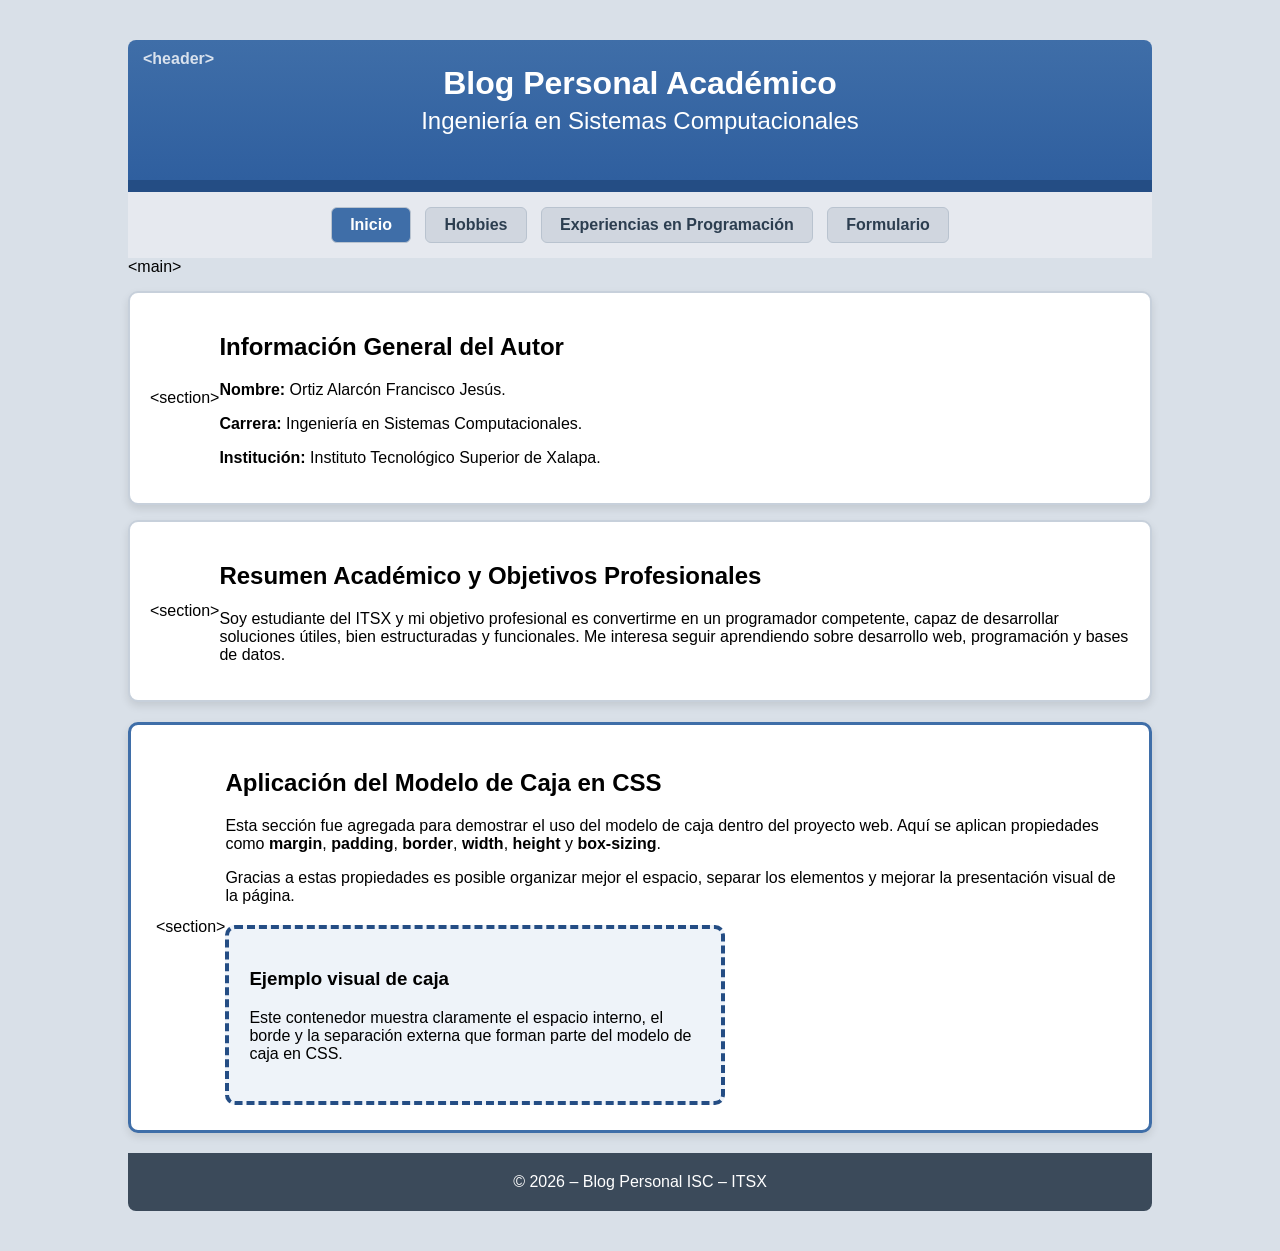
<file: index.html>
<!DOCTYPE html>
<html lang="es">
<head>
    <meta charset="UTF-8">
    <title>Blog Personal Académico</title>
    <link rel="stylesheet" href="estilos.css">
</head>
<body>

<div class="container">

    <!-- Encabezado principal del sitio -->
    <header>
        <div class="header-label">&lt;header&gt;</div>
        <h1>Blog Personal Académico</h1>
        <h2>Ingeniería en Sistemas Computacionales</h2>
    </header>

    <div class="header-bar"></div>

    <!-- Menú de navegación principal -->
    <nav>
        <a href="index.html" class="active">Inicio</a>
        <a href="hobbies.html">Hobbies</a>
        <a href="experiencias.html">Experiencias en Programación</a>
        <a href="formulario.html">Formulario</a>
    </nav>

    <div class="main-label">&lt;main&gt;</div>

    <!-- Sección de información general -->
    <div class="card">
        <div class="section-label">&lt;section&gt;</div>
        <div class="card-text full-width">
            <h2>Información General del Autor</h2>
            <p><strong>Nombre:</strong> Ortiz Alarcón Francisco Jesús.</p>
            <p><strong>Carrera:</strong> Ingeniería en Sistemas Computacionales.</p>
            <p><strong>Institución:</strong> Instituto Tecnológico Superior de Xalapa.</p>
        </div>
    </div>

    <!-- Sección de resumen académico -->
    <div class="card">
        <div class="section-label">&lt;section&gt;</div>
        <div class="card-text full-width">
            <h2>Resumen Académico y Objetivos Profesionales</h2>
            <p>
                Soy estudiante del ITSX y mi objetivo profesional es convertirme en un programador
                competente, capaz de desarrollar soluciones útiles, bien estructuradas y funcionales.
                Me interesa seguir aprendiendo sobre desarrollo web, programación y bases de datos.
            </p>
        </div>
    </div>

    <!-- Sección agregada para demostrar el Modelo de Caja en CSS -->
    <div class="card box-model-demo">
        <div class="section-label">&lt;section&gt;</div>
        <div class="card-text full-width">
            <h2>Aplicación del Modelo de Caja en CSS</h2>
            <p>
                Esta sección fue agregada para demostrar el uso del modelo de caja dentro del proyecto web.
                Aquí se aplican propiedades como <strong>margin</strong>, <strong>padding</strong>,
                <strong>border</strong>, <strong>width</strong>, <strong>height</strong> y
                <strong>box-sizing</strong>.
            </p>
            <p>
                Gracias a estas propiedades es posible organizar mejor el espacio, separar los elementos
                y mejorar la presentación visual de la página.
            </p>

            <!-- Contenedor visual para evidenciar el box model -->
            <div class="box-example">
                <h3>Ejemplo visual de caja</h3>
                <p>
                    Este contenedor muestra claramente el espacio interno, el borde y la separación externa
                    que forman parte del modelo de caja en CSS.
                </p>
            </div>
        </div>
    </div>

    <!-- Pie de página -->
    <footer>
        © 2026 – Blog Personal ISC – ITSX
    </footer>

</div>

</body>
</html>
</file>
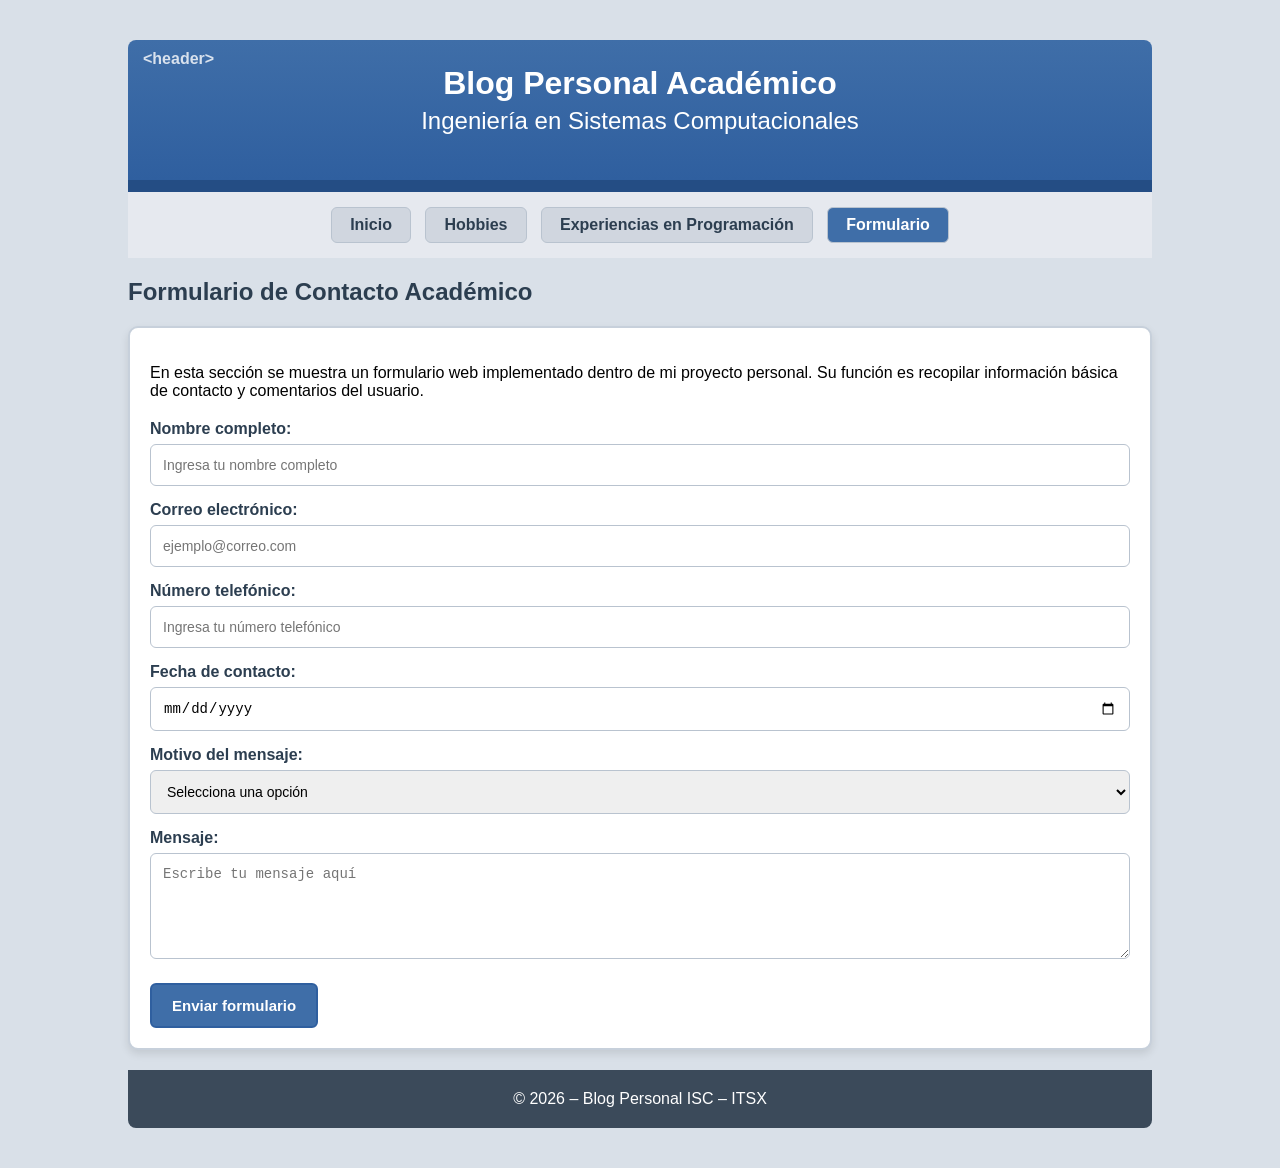
<file: formulario.html>
<!DOCTYPE html>
<html lang="es">
<head>
    <meta charset="UTF-8">
    <title>Formulario de Contacto</title>
    <link rel="stylesheet" href="estilos.css">
</head>
<body>

<div class="container">

    <!-- Encabezado principal del blog -->
    <header>
        <div class="header-label">&lt;header&gt;</div>
        <h1>Blog Personal Académico</h1>
        <h2>Ingeniería en Sistemas Computacionales</h2>
    </header>

    <div class="header-bar"></div>

    <!-- Menú de navegación del sitio -->
    <nav>
        <a href="index.html">Inicio</a>
        <a href="hobbies.html">Hobbies</a>
        <a href="experiencias.html">Experiencias en Programación</a>
        <a href="formulario.html" class="active">Formulario</a>
    </nav>

    <h2 class="page-title">Formulario de Contacto Académico</h2>

    <div class="card form-card">
        <div class="card-text full-width">
            <p>
                En esta sección se muestra un formulario web implementado dentro de mi proyecto personal.
                Su función es recopilar información básica de contacto y comentarios del usuario.
            </p>

            <!-- Inicio del formulario HTML -->
            <form action="#" method="post" class="contact-form">

                <!-- Campo de texto para escribir el nombre -->
                <label for="nombre">Nombre completo:</label>
                <input type="text" id="nombre" name="nombre" placeholder="Ingresa tu nombre completo" required>

                <!-- Campo de tipo email para escribir el correo -->
                <label for="correo">Correo electrónico:</label>
                <input type="email" id="correo" name="correo" placeholder="ejemplo@correo.com" required>

                <!-- Campo de tipo tel para el número telefónico -->
                <label for="telefono">Número telefónico:</label>
                <input type="tel" id="telefono" name="telefono" placeholder="Ingresa tu número telefónico" required>

                <!-- Campo de tipo date para seleccionar una fecha -->
                <label for="fecha">Fecha de contacto:</label>
                <input type="date" id="fecha" name="fecha" required>

                <!-- Lista desplegable creada con select -->
                <label for="motivo">Motivo del mensaje:</label>
                <select id="motivo" name="motivo" required>
                    <option value="">Selecciona una opción</option>
                    <option value="comentario">Comentario</option>
                    <option value="duda">Duda académica</option>
                    <option value="sugerencia">Sugerencia</option>
                    <option value="contacto">Contacto personal</option>
                </select>

                <!-- Área de texto para escribir un mensaje más amplio -->
                <label for="mensaje">Mensaje:</label>
                <textarea id="mensaje" name="mensaje" rows="5" placeholder="Escribe tu mensaje aquí" required></textarea>

                <!-- Botón para enviar la información del formulario -->
                <button type="submit">Enviar formulario</button>

            </form>
            <!-- Fin del formulario HTML -->

        </div>
    </div>

    <!-- Pie de página -->
    <footer>
        © 2026 – Blog Personal ISC – ITSX
    </footer>

</div>

</body>
</html>
</file>
<file: estilos.css>
/* =========================================
   ESTILOS GENERALES DEL SITIO WEB
   Se aplica un estilo base a toda la página
========================================= */
body {
    margin: 0;
    font-family: Arial, Helvetica, sans-serif;
    background-color: #d9e0e8;
}

/* =========================================
   MODELO DE CAJA GLOBAL
   Se utiliza box-sizing para controlar mejor
   el tamaño total de los elementos
========================================= */
* {
    box-sizing: border-box;
}

/* =========================================
   SELECTOR DE CLASE: contenedor principal
   Define el ancho y centrado del contenido
========================================= */
.container {
    width: 80%;
    margin: 40px auto;
}

/* =========================================
   SELECTOR DE ETIQUETA: header
   Aplica diseño al encabezado principal
========================================= */
header {
    background: linear-gradient(to bottom, #3f6ea8, #2f5f9f);
    color: white;
    padding: 25px;
    border-radius: 8px 8px 0 0;
    position: relative;
}

/* =========================================
   SELECTOR DE CLASE: etiqueta visual
   Muestra el nombre de la sección header
========================================= */
.header-label {
    position: absolute;
    top: 10px;
    left: 15px;
    font-weight: bold;
    opacity: 0.8;
}

/* =========================================
   SELECTOR DESCENDENTE
   Aplica estilo al h1 dentro del header
========================================= */
header h1 {
    text-align: center;
    margin: 0;
}

/* =========================================
   SELECTOR DESCENDENTE
   Aplica estilo al h2 dentro del header
========================================= */
header h2 {
    text-align: center;
    margin-top: 5px;
    font-weight: normal;
}

/* =========================================
   SELECTOR DE CLASE
   Barra decorativa debajo del encabezado
========================================= */
.header-bar {
    height: 12px;
    background-color: #244d84;
}

/* =========================================
   SELECTOR DE ETIQUETA
   Estilos del menú de navegación
========================================= */
nav {
    background-color: #e6e9ef;
    padding: 15px;
    text-align: center;
}

/* =========================================
   SELECTOR DESCENDENTE
   Estilos para los enlaces dentro del nav
   Aquí también se aplica padding y margin
========================================= */
nav a {
    text-decoration: none;
    background-color: #d0d6df;
    color: #2c3e50;
    padding: 8px 18px;
    margin: 0 5px;
    border-radius: 6px;
    font-weight: bold;
    display: inline-block;
    border: 1px solid #b9c3cf;
}

/* =========================================
   SELECTOR DE CLASE COMBINADA
   Marca visualmente la página activa
========================================= */
nav a.active {
    background-color: #3f6ea8;
    color: white;
}

/* =========================================
   PSEUDOCLASE :hover
   Cambia el estilo al pasar el cursor
========================================= */
nav a:hover {
    background-color: #c2c8d2;
}

/* =========================================
   SELECTOR DE CLASE
   Título principal de cada página interna
========================================= */
.page-title {
    margin: 20px 0;
    color: #2c3e50;
}

/* =========================================
   SELECTOR DE CLASE
   Tarjetas de contenido del sitio
   Aquí se aplica claramente el modelo de caja:
   - padding: espacio interno
   - margin: espacio externo
   - border: borde del contenedor
========================================= */
.card {
    background-color: white;
    border-radius: 10px;
    padding: 20px;
    margin: 15px 0;
    border: 2px solid #c7d0db;
    box-shadow: 0px 4px 8px rgba(0, 0, 0, 0.1);
    display: flex;
    justify-content: space-between;
    align-items: center;
}

/* =========================================
   SELECTOR DE CLASE
   Área de texto dentro de las tarjetas
========================================= */
.card-text {
    width: 70%;
}

/* =========================================
   SELECTOR DE CLASE
   Permite usar todo el ancho disponible
========================================= */
.full-width {
    width: 100%;
}

/* =========================================
   SELECTOR DESCENDENTE
   Aplica tamaño a las imágenes de las cards
========================================= */
.card img {
    width: 90px;
    height: 90px;
    object-fit: contain;
}

/* =========================================
   SELECTOR DE CLASE
   Distribución de tarjetas en experiencias
========================================= */
.grid {
    display: flex;
    gap: 20px;
}

/* =========================================
   SELECTOR DESCENDENTE
   Estilo de las tarjetas dentro de grid
========================================= */
.grid .card {
    flex: 1;
    flex-direction: column;
    align-items: flex-start;
}

/* =========================================
   SELECTOR DE CLASE
   Tarjeta especial para el formulario
========================================= */
.form-card {
    display: block;
}

/* =========================================
   SELECTOR DE CLASE
   Margen superior del formulario
========================================= */
.contact-form {
    margin-top: 20px;
}

/* =========================================
   SELECTOR DESCENDENTE
   Estilos para las etiquetas del formulario
========================================= */
.contact-form label {
    display: block;
    margin-top: 15px;
    margin-bottom: 6px;
    font-weight: bold;
    color: #2c3e50;
}

/* =========================================
   SELECTOR AGRUPADO
   Estilos compartidos para campos del formulario
   Aquí se utilizan width, padding, border
   y box-sizing para controlar el tamaño
========================================= */
.contact-form input,
.contact-form select,
.contact-form textarea {
    width: 100%;
    padding: 12px;
    border: 1px solid #b9c3cf;
    border-radius: 6px;
    box-sizing: border-box;
    font-size: 14px;
}

/* =========================================
   SELECTOR DESCENDENTE
   Permite redimensionar verticalmente textarea
========================================= */
.contact-form textarea {
    resize: vertical;
}

/* =========================================
   SELECTOR DESCENDENTE
   Estilos del botón del formulario
========================================= */
.contact-form button {
    margin-top: 20px;
    background-color: #3f6ea8;
    color: white;
    border: 2px solid #2f5f9f;
    padding: 12px 20px;
    border-radius: 6px;
    font-size: 15px;
    font-weight: bold;
    cursor: pointer;
}

/* =========================================
   PSEUDOCLASE :hover
   Cambia el color del botón al pasar el cursor
========================================= */
.contact-form button:hover {
    background-color: #2f5f9f;
}

/* =========================================
   DEMOSTRACIÓN DEL MODELO DE CAJA
   Esta tarjeta fue agregada para cumplir la
   actividad 10 y mostrar margin, padding,
   border, width, height y box-sizing
========================================= */
.box-model-demo {
    width: 100%;
    padding: 25px;
    margin: 20px 0;
    border: 3px solid #3f6ea8;
    box-sizing: border-box;
}

/* =========================================
   CONTENEDOR INTERNO DE EJEMPLO
   Se controla tamaño y espacio visual
========================================= */
.box-example {
    width: 100%;
    max-width: 500px;
    height: 180px;
    padding: 20px;
    margin-top: 20px;
    border: 4px dashed #244d84;
    background-color: #eef3f9;
    border-radius: 10px;
    box-sizing: border-box;
}

/* =========================================
   SELECTOR DE ETIQUETA
   Diseño del pie de página
========================================= */
footer {
    background-color: #3b4a5a;
    color: white;
    text-align: center;
    padding: 20px;
    border-radius: 0 0 8px 8px;
    margin-top: 20px;
}
</file>
